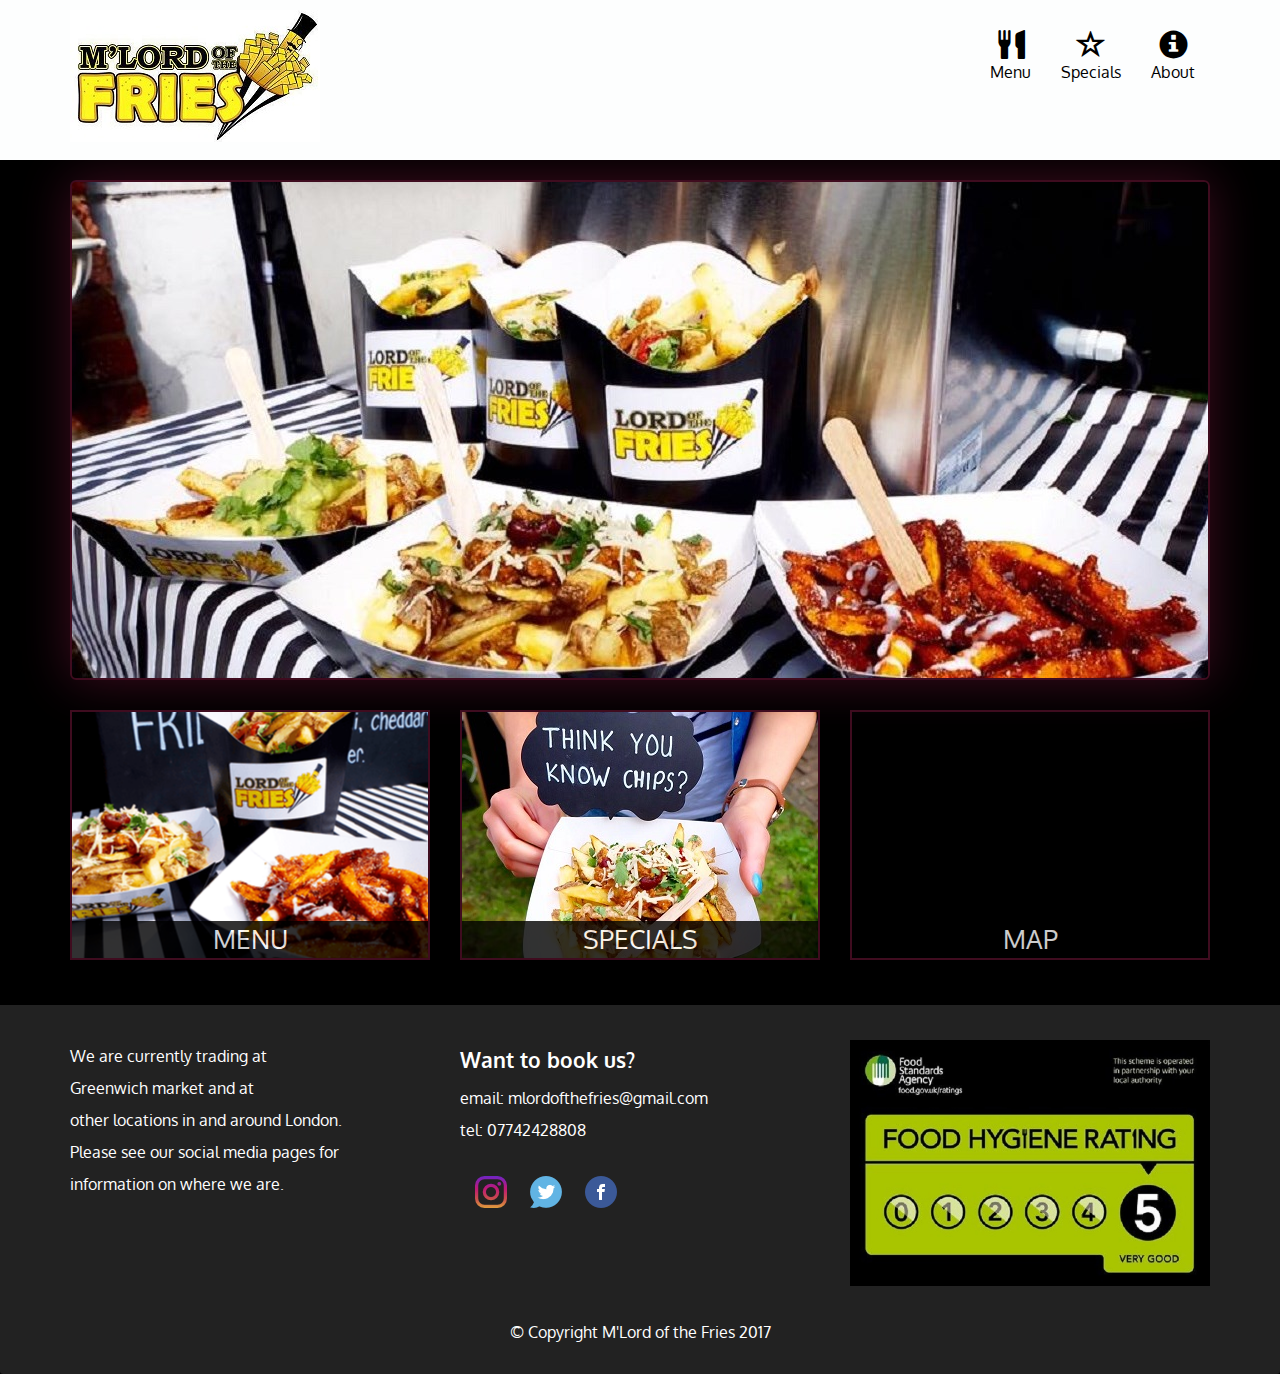
<file: index.html>
<!DOCTYPE html>
<html lang="en">
   <head>
      <meta charset="utf-8">  
      <meta http-equiv="X-UA-Compatible" content="IE=edge">
      <meta name="viewport" content="width=device-width, initial-scale=1">
      <title>M'Lord of the Fries</title>
      <link rel="stylesheet" href="css/bootstrap.min.css">
      <link rel="stylesheet" href="css/style.css">
      <link href='https://fonts.googleapis.com/css?family=Oxygen:400,300,700' rel='stylesheet' type='text/css'>
</head>
<body>

<header>
    <nav id="header-nav" class="navbar navbar-default">
      <div class="container">
        <div class="navbar-header">
          <a href="index.html" class="pull-left visible-md visible-lg visible-sm visible-xs">
            <div id="logo-img" alt="Logo image"></div>
          </a>

          <button type="button" class="navbar-toggle collapsed" data-toggle="collapse" data-target="#collapsable-nav" aria-expanded="false">
            <span class="sr-only">Toggle navigation</span>
            <span class="icon-bar"></span>
            <span class="icon-bar"></span>
            <span class="icon-bar"></span>
          </button>
         </div>

         <div id="collapsable-nav" class="collapse navbar-collapse">
            <ul id="nav-list" class="nav navbar-nav navbar-right">
             <li class="visible-xs active">
              <a href="index.html">
                <span class="glyphicon glyphicon-home"></span> Home</a>
            </li>
             <li>
               <a href="menu-categories.html">
                 <span class="glyphicon glyphicon-cutlery"></span><br class="hidden-xs"> Menu</a>
             </li>
             <li>
              <a href="specials.html">
                <span class="glyphicon glyphicon-star-empty"></span><br class="hidden-xs"> Specials</a>
            </li>
            <li>
              <a href="about.html">
                <span class="glyphicon glyphicon-info-sign"></span><br class="hidden-xs"> About</a>
            </li>
          
          </ul><!-- #nav-list -->
      </div><!-- .collapse .navbar-collapse -->
      </div><!-- .container -->
    </nav><!-- #header-nav -->
  </header>

  <div class="visible-xs">
     <span><a class="facebook-xs" href="https://www.facebook.com/MLordoftheFries" target="_blank"></a></span>
     <span><a class="twitter-xs" href="https://twitter.com/Lordofthefries2" target="_blank"></a></span>
     <span><a class="instagram-xs" href="https://www.instagram.com/mlordofthefries" target="_blank"></a></span>
     <br>
     <span class="text-left visible-xs">FOLLOW US</span> 
  </div>


  <div id="main-content" class="container">
    <div class="jumbotron">
      <img src="images/jumbotron_768.jpg" alt="Picture of restaurant" class="img-responsive visible-xs">
    </div>

  <div id="home-tiles" class="row">
    <div class="col-md-4 col-sm-6 col-xs-12">
       <a href="menu-categories.html"><div id="menu-tile"><span>menu</span></div></a>
     </div>
     <div class="col-md-4 col-sm-6 col-xs-12">
        <a href="specials.html"><div id="specials-tile"><span>specials</span></div></a>
     </div>
     <div class="col-md-4 col-sm-12 col-xs-12">
        <a href="https://www.google.co.uk/maps/place/Greenwich+Market/@51.4815711,-0.0112951,17z/data=!4m6!1m3!3m2!1s0x487602851d6fe651:0x507564deb46a447a!2sGreenwich+Market!3m1!1s0x487602851d6fe651:0x507564deb46a447a" target="_blank">
          <div id="map-tile">
            <iframe src="https://www.google.com/maps/embed?pb=!1m18!1m12!1m3!1d2484.724497332328!2d-0.011295149185525814!3d51.48157112031319!2m3!1f0!2f0!3f0!3m2!1i1024!2i768!4f13.1!3m3!1m2!1s0x487602851d6fe651%3A0x507564deb46a447a!2sGreenwich+Market!5e0!3m2!1sen!2suk!4v1460800045401" width="100%" height="250" frameborder="0" style="border:0" allowfullscreen></iframe>
            <span>map</span>
          </div>

        </a>
    </div>
  </div><!-- End of #home-tiles -->
</div><!-- End of #main-content -->
   
<footer class="panel-footer">
    <div class="container">
      <div class="row">
        <section id="hours" class="col-sm-4">
          We are currently trading at<br>
          Greenwich market and at<br>
          other locations in and around London.<br>
          Please see our social media pages for<br>
          information on where we are.
          <hr class="visible-xs">
        </section>
        <section id="address" class="col-sm-4">
          <span><strong>Want to book us?</strong></span><br>
          email: mlordofthefries@gmail.com<br>
          tel: 07742428808<br>
          
          <div class="navbar-brand">
            <p>
              <span class="hidden-xs pull-right"><a class="facebook" href="https://www.facebook.com/MLordoftheFries" target="_blank"></a></span>
              <span class="hidden-xs pull-right"><a class="twitter" href="https://twitter.com/Lordofthefries2" target="_blank"></a></span>
              <span class="hidden-xs pull-right"><a class="instagram" href="https://www.instagram.com/mlordofthefries" target="_blank"></a></span>
            </p>
          </div>
          <hr class="visible-xs">
        </section>
        <section id="testimonials" class="col-sm-4">
          <p class=" visible-xs">"The best fries I've had! And that's saying a lot, since I've been to many chip shops!"</p>
          <p class=" visible-xs">"Amazing food! Great service! Couldn't ask for more! I'll be back again and again!"</p>
          <br class="visible-xs">
          <div><img src="images/foodh.jpg" alt="Picture of food hygiene rating" class="img-responsive"> </div>
        </section>
      </div>
      <div class="text-center">&copy; Copyright M'Lord of the Fries 2017</div>
    </div>
  </footer>

  <!-- jQuery (Bootstrap JS plugins depend on it) -->
  <script src="js/jquery-2.1.4.min.js"></script>
  <script src="js/bootstrap.min.js"></script>
  <script src="js/script.js"></script>

</body>

</html>
</file>
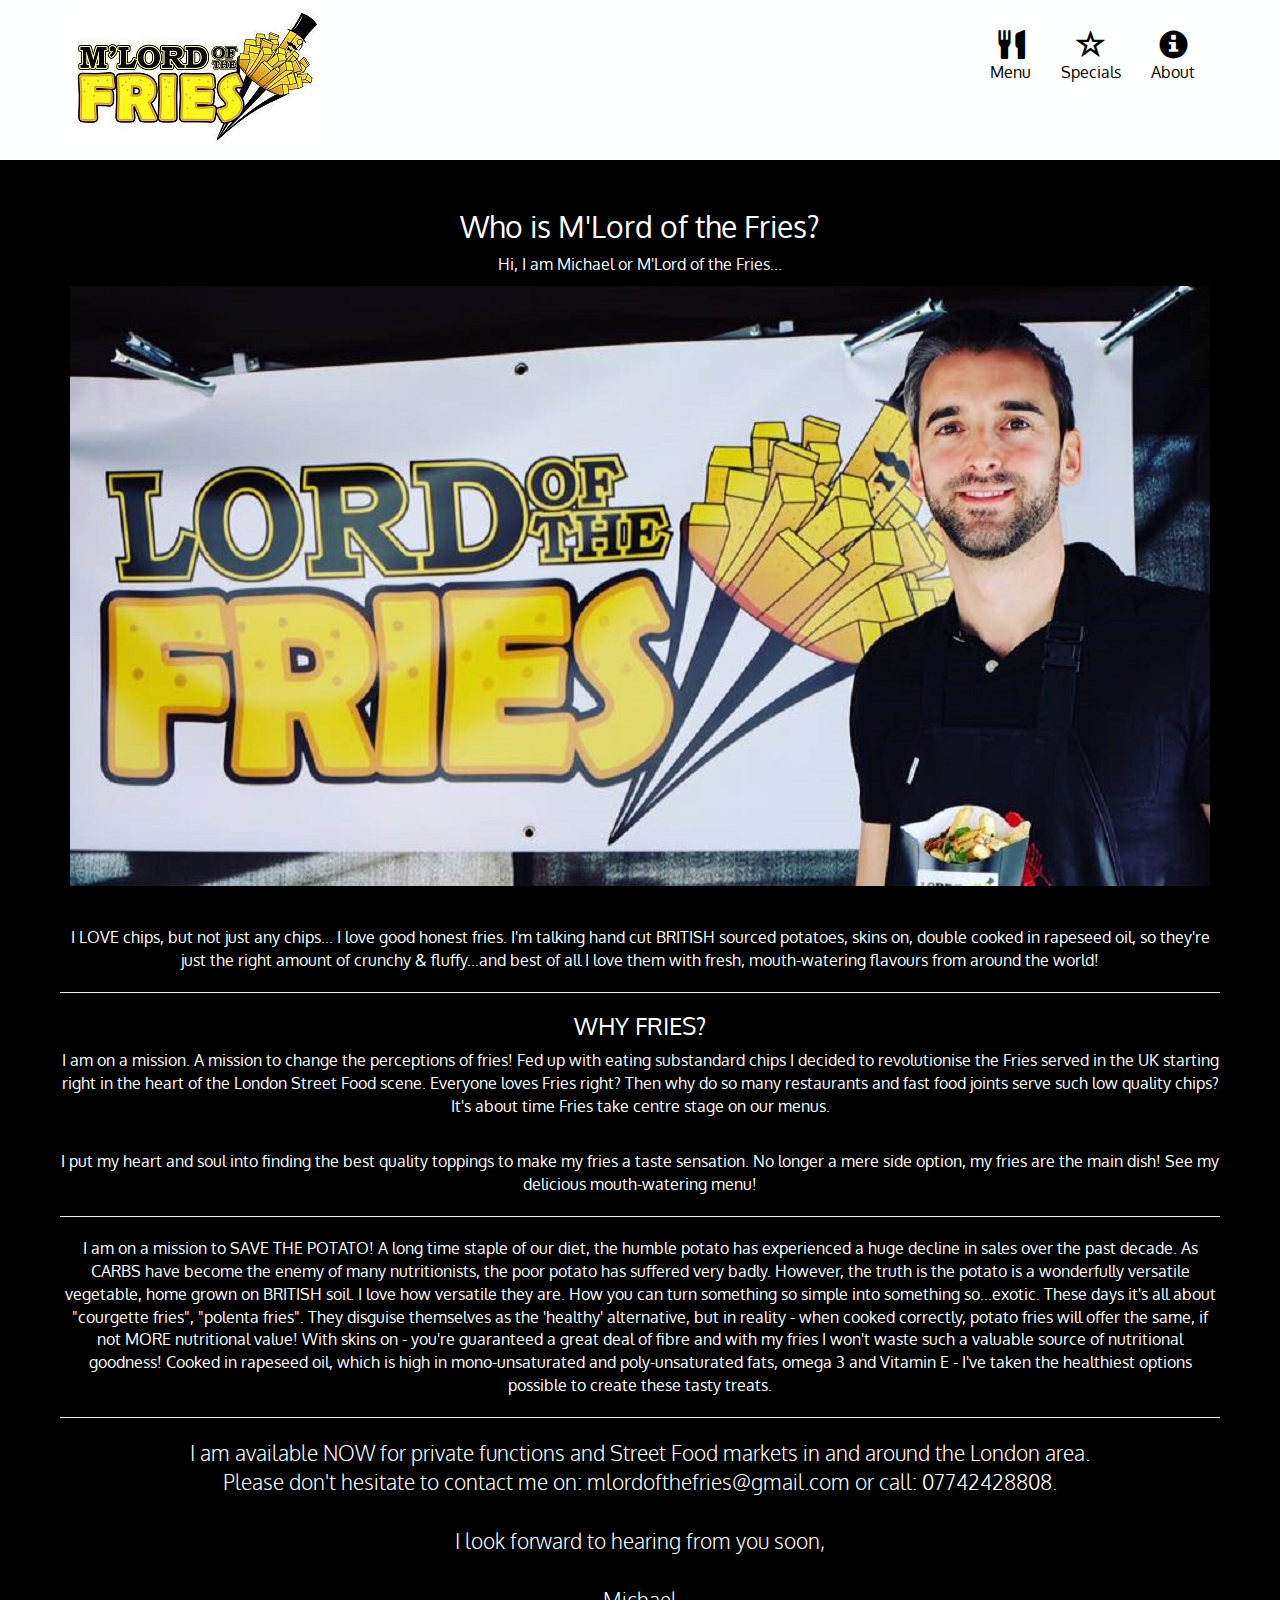
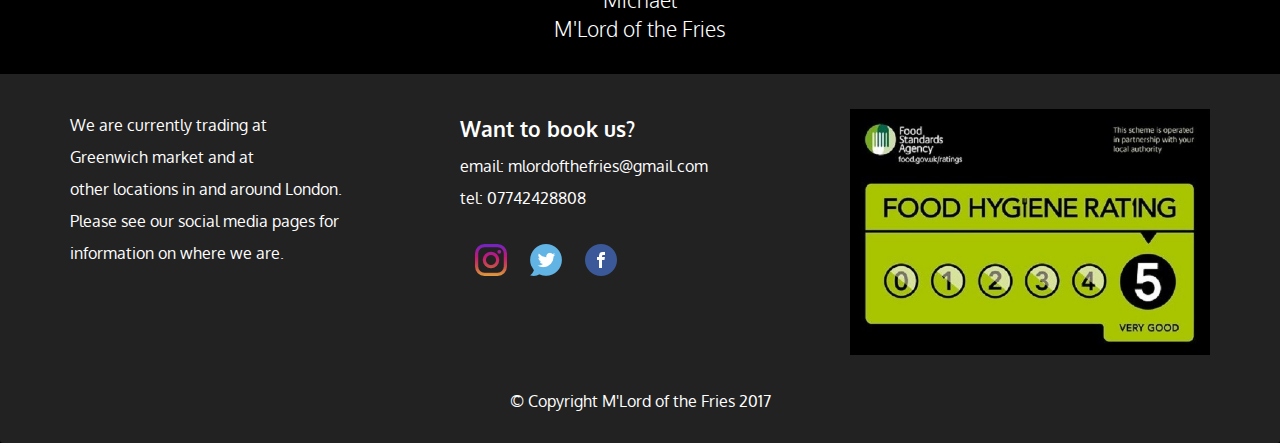
<file: about.html>
<!DOCTYPE html>
<html lang="en">
   <head>
      <meta charset="utf-8">	
      <meta http-equiv="X-UA-Compatible" content="IE=edge">
      <meta name="viewport" content="width=device-width, initial-scale=1">
      <title>About</title>
      <link rel="stylesheet" href="css/bootstrap.min.css">
      <link rel="stylesheet" href="css/style.css">
      <link href='https://fonts.googleapis.com/css?family=Oxygen:400,300,700' rel='stylesheet' type='text/css'>
</head>
<body>
<!-- header -->
<header>
    <nav id="header-nav" class="navbar navbar-default">
      <div class="container">
        <div class="navbar-header">
          <a href="index.html" class="pull-left visible-md visible-lg visible-sm visible-xs">
            <div id="logo-img" alt="Logo image"></div>
          </a>

          <button type="button" class="navbar-toggle collapsed" data-toggle="collapse" data-target="#collapsable-nav" aria-expanded="false">
            <span class="sr-only">Toggle navigation</span>
            <span class="icon-bar"></span>
            <span class="icon-bar"></span>
            <span class="icon-bar"></span>
          </button>
         </div>


         <div id="collapsable-nav" class="collapse navbar-collapse">
            <ul id="nav-list" class="nav navbar-nav navbar-right">
             <li class="visible-xs active">
              <a href="index.html">
                <span class="glyphicon glyphicon-home"></span> Home</a>
            </li>
             <li>
               <a href="menu-categories.html">
                 <span class="glyphicon glyphicon-cutlery"></span><br class="hidden-xs"> Menu</a>
             </li>
             <li>
              <a href="specials.html">
                <span class="glyphicon glyphicon-star-empty"></span><br class="hidden-xs"> Specials</a>
            </li>
            <li>
              <a href="about.html">
                <span class="glyphicon glyphicon-info-sign"></span><br class="hidden-xs"> About</a>
            </li>
          
          </ul><!-- #nav-list -->
     	</div><!-- .collapse .navbar-collapse -->
      </div><!-- .container -->
    </nav><!-- #header-nav -->
  </header>

<!-- end of header -->

<!-- main content -->

  <div class="visible-xs">
     <span><a class="facebook-xs" href="https://www.facebook.com/MLordoftheFries" target="_blank"></a></span>
     <span><a class="twitter-xs" href="https://twitter.com/Lordofthefries2" target="_blank"></a></span>
     <span><a class="instagram-xs" href="https://www.instagram.com/mlordofthefries" target="_blank"></a></span>
     <br>
     <span class="text-left visible-xs">FOLLOW US</span> 
  </div>
  <!-- <div id="xs-deliver" class="text-center visible-xs">Follow us</div>
 -->

<h2 class="menu-h2">Who is M'Lord of the Fries?</h2>
<p class="about">Hi, I am Michael or  M'Lord of the Fries...</p>
<div id="main-content" class="container">
    <div class="jumboabout">
      <img src="images/about_768.jpg" alt="Picture of restaurant" class="img-responsive visible-xs">
    </div>
</div>
<div id="about-description">
         <p>I LOVE chips, but not just any chips... I love good honest fries. I'm talking hand cut BRITISH sourced potatoes, skins on, double cooked in rapeseed oil, so they're just the right amount of crunchy & fluffy...and best of all I love them with fresh, mouth-watering flavours from around the world!</p>
         <hr>   
         <h3>WHY FRIES?</h3>
         <p>I am on a mission. A mission to change the perceptions of fries! Fed up with eating substandard chips I decided to revolutionise the Fries served in the UK starting right in the heart of the London Street Food scene. Everyone loves Fries right? Then why do so many restaurants and fast food joints serve such low quality chips? It's about time Fries take centre stage on our menus.</p>
         <br> 
         <p>I put my heart and soul into finding the best quality toppings to make my fries a taste sensation. No longer a mere side option, my fries are the main dish! See my delicious mouth-watering menu!</p>
         <hr>
         <p>I am on a mission to SAVE THE POTATO!
          A long time staple of our diet, the humble potato has experienced a huge decline in sales over the past decade. As CARBS have become the enemy of many nutritionists, the poor potato has suffered very badly. However, the truth is the potato is a wonderfully versatile vegetable, home grown on BRITISH soil. I love how versatile they are. How you can turn something so simple into something so...exotic.
          These days it's all about "courgette fries", "polenta fries". They disguise themselves as the 'healthy' alternative, but in reality - when cooked correctly, potato fries will offer the same, if not MORE nutritional value! With skins on - you're guaranteed a great deal of fibre and with my fries I won't waste such a valuable source of nutritional goodness! 
          Cooked in rapeseed oil, which is high in mono-unsaturated and poly-unsaturated fats, omega 3 and Vitamin E - I've taken the healthiest options possible to create these tasty treats.
         </p>
         <hr>
         <p class="lead">I am available NOW for private functions and Street Food markets in and around the London area.<br> Please don't hesitate to contact me on: mlordofthefries@gmail.com or call: 07742428808.
         <br><br>
        I look forward to hearing from you soon,
        <br><br>
        Michael
        <br>
        M'Lord of the Fries
         </p>

</div>
  <!-- footer -->

<footer class="panel-footer">
    <div class="container">
      <div class="row">
        <section id="hours" class="col-sm-4">
          We are currently trading at<br>
          Greenwich market and at<br>
          other locations in and around London.<br>
          Please see our social media pages for<br>
          information on where we are.
          <hr class="visible-xs">
        </section>
        <section id="address" class="col-sm-4">
          <span><strong>Want to book us?</strong></span><br>
          email: mlordofthefries@gmail.com<br>
          tel: 07742428808<br>
          
          <div class="navbar-brand">
            <p>
              <span class="hidden-xs pull-right"><a class="facebook" href="https://www.facebook.com/MLordoftheFries" target="_blank"></a></span>
              <span class="hidden-xs pull-right"><a class="twitter" href="https://twitter.com/Lordofthefries2" target="_blank"></a></span>
              <span class="hidden-xs pull-right"><a class="instagram" href="https://www.instagram.com/mlordofthefries" target="_blank"></a></span>
            </p>
          </div>
          <hr class="visible-xs">
        </section>
        <section id="testimonials" class="col-sm-4">
          <p class=" visible-xs">"The best fries I've had! And that's saying a lot, since I've been to many chip shops!"</p>
          <p class=" visible-xs">"Amazing food! Great service! Couldn't ask for more! I'll be back again and again!"</p>
          <br class="visible-xs">
          <div><img src="images/foodh.jpg" alt="Picture of food hygiene rating" class="img-responsive"> </div>
        </section>
      </div>
      <div class="text-center">&copy; Copyright M'Lord of the Fries 2017</div>
    </div>
  </footer>

  <!-- end of footer -->

  <!-- jQuery (Bootstrap JS plugins depend on it) -->
  <script src="js/jquery-2.1.4.min.js"></script>
  <script src="js/bootstrap.min.js"></script>
  <script src="js/script.js"></script>

</body>

</html>
</file>
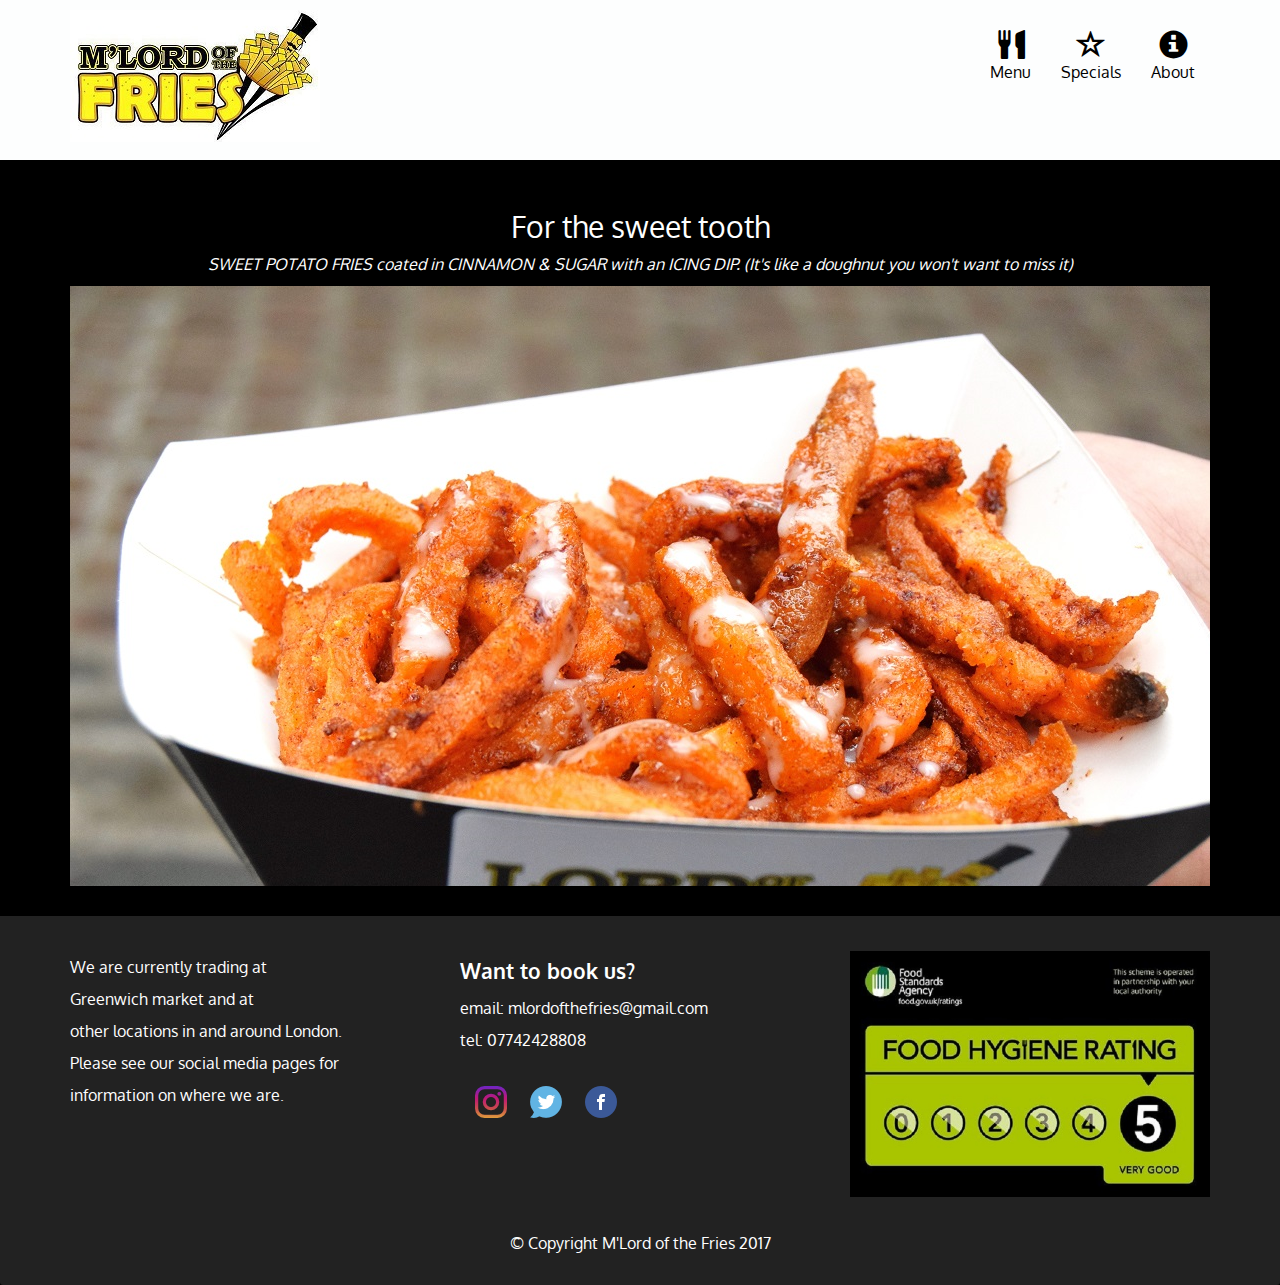
<file: for-the-sweet-tooth.html>
<!DOCTYPE html>
<html lang="en">
   <head>
      <meta charset="utf-8">	
      <meta http-equiv="X-UA-Compatible" content="IE=edge">
      <meta name="viewport" content="width=device-width, initial-scale=1">
      <title>For the Sweet Tooth</title>
      <link rel="stylesheet" href="css/bootstrap.min.css">
      <link rel="stylesheet" href="css/style.css">
      <link href='https://fonts.googleapis.com/css?family=Oxygen:400,300,700' rel='stylesheet' type='text/css'>
</head>
<body>
<!-- header -->
<header>
    <nav id="header-nav" class="navbar navbar-default">
      <div class="container">
        <div class="navbar-header">
          <a href="index.html" class="pull-left visible-md visible-lg visible-sm visible-xs">
            <div id="logo-img" alt="Logo image"></div>
          </a>

          <button type="button" class="navbar-toggle collapsed" data-toggle="collapse" data-target="#collapsable-nav" aria-expanded="false">
            <span class="sr-only">Toggle navigation</span>
            <span class="icon-bar"></span>
            <span class="icon-bar"></span>
            <span class="icon-bar"></span>
          </button>
         </div>


         <div id="collapsable-nav" class="collapse navbar-collapse">
            <ul id="nav-list" class="nav navbar-nav navbar-right">
             <li class="visible-xs active">
              <a href="index.html">
                <span class="glyphicon glyphicon-home"></span> Home</a>
            </li>
             <li>
               <a href="menu-categories.html">
                 <span class="glyphicon glyphicon-cutlery"></span><br class="hidden-xs"> Menu</a>
             </li>
             <li>
              <a href="specials.html">
                <span class="glyphicon glyphicon-star-empty"></span><br class="hidden-xs"> Specials</a>
            </li>
            <li>
              <a href="about.html">
                <span class="glyphicon glyphicon-info-sign"></span><br class="hidden-xs"> About</a>
            </li>
          
          </ul><!-- #nav-list -->
     	</div><!-- .collapse .navbar-collapse -->
      </div><!-- .container -->
    </nav><!-- #header-nav -->
  </header>

<!-- end of header -->

<!-- main content -->

  <div class="visible-xs">
     <span><a class="facebook-xs" href="https://www.facebook.com/MLordoftheFries" target="_blank"></a></span>
     <span><a class="twitter-xs" href="https://twitter.com/Lordofthefries2" target="_blank"></a></span>
     <span><a class="instagram-xs" href="https://www.instagram.com/mlordofthefries" target="_blank"></a></span>
     <br>
     <span class="text-left visible-xs">FOLLOW US</span> 
  </div>
  <!-- <div id="xs-deliver" class="text-center visible-xs">Follow us</div>
 -->

<h2 class="menu-h2 align="center" ">For the sweet tooth</h2>
<p class="menu-item align="center" ">SWEET POTATO FRIES coated in CINNAMON & SUGAR with an ICING DIP.
(It's like a doughnut you won't want to miss it)</p>
<div id="main-content" class="container">
    <div class="sweettron">
      <img src="images/sweet_768.png" alt="Picture of sweet fries" class="img-responsive visible-xs">
    </div>
</div>
            

  <!-- footer -->

 <footer class="panel-footer">
    <div class="container">
      <div class="row">
        <section id="hours" class="col-sm-4">
          We are currently trading at<br>
          Greenwich market and at<br>
          other locations in and around London.<br>
          Please see our social media pages for<br>
          information on where we are.
          <hr class="visible-xs">
        </section>
        <section id="address" class="col-sm-4">
          <span><strong>Want to book us?</strong></span><br>
          email: mlordofthefries@gmail.com<br>
          tel: 07742428808<br>
          
          <div class="navbar-brand">
            <p>
              <span class="hidden-xs pull-right"><a class="facebook" href="https://www.facebook.com/MLordoftheFries" target="_blank"></a></span>
              <span class="hidden-xs pull-right"><a class="twitter" href="https://twitter.com/Lordofthefries2" target="_blank"></a></span>
              <span class="hidden-xs pull-right"><a class="instagram" href="https://www.instagram.com/mlordofthefries" target="_blank"></a></span>
            </p>
          </div>
          <hr class="visible-xs">
        </section>
        <section id="testimonials" class="col-sm-4">
          <p class=" visible-xs">"The best fries I've had! And that's saying a lot, since I've been to many chip shops!"</p>
          <p class=" visible-xs">"Amazing food! Great service! Couldn't ask for more! I'll be back again and again!"</p>
          <br class="visible-xs">
          <div><img src="images/foodh.jpg" alt="Picture of food hygiene rating" class="img-responsive"> </div>
        </section>
      </div>
      <div class="text-center">&copy; Copyright M'Lord of the Fries 2017</div>
    </div>
  </footer>

  <!-- end of footer -->

  <!-- jQuery (Bootstrap JS plugins depend on it) -->
  <script src="js/jquery-2.1.4.min.js"></script>
  <script src="js/bootstrap.min.js"></script>
  <script src="js/script.js"></script>

</body>

</html>
</file>
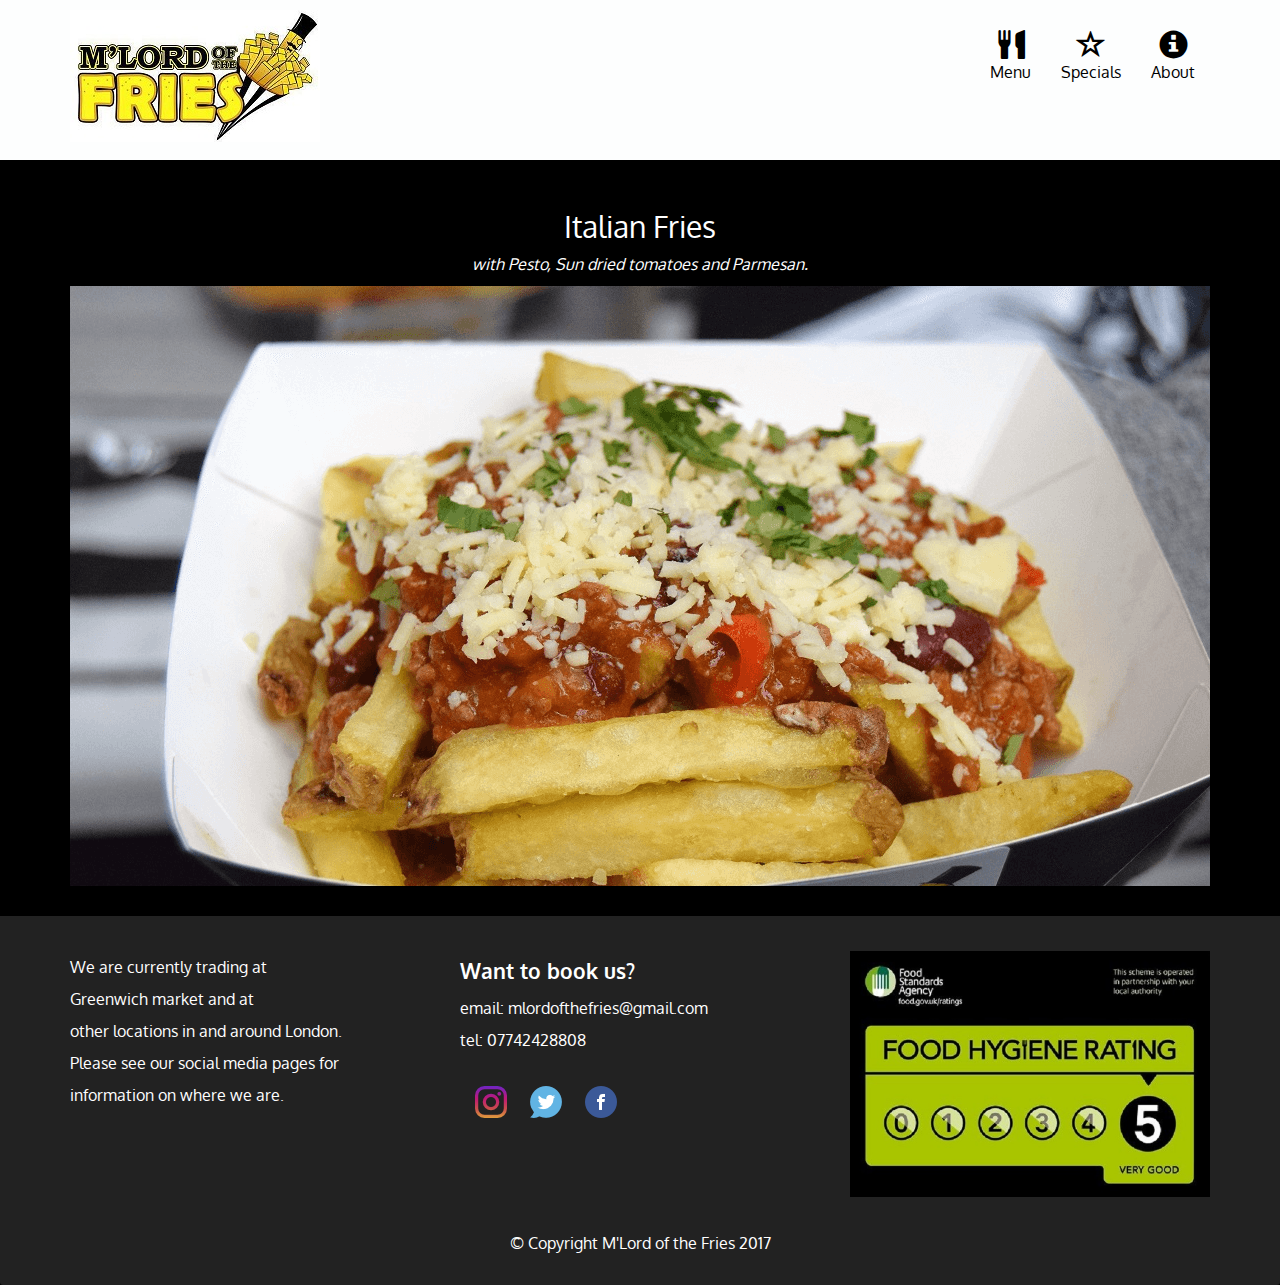
<file: italian.html>
<!DOCTYPE html>
<html lang="en">
   <head>
      <meta charset="utf-8">	
      <meta http-equiv="X-UA-Compatible" content="IE=edge">
      <meta name="viewport" content="width=device-width, initial-scale=1">
      <title>Italian</title>
      <link rel="stylesheet" href="css/bootstrap.min.css">
      <link rel="stylesheet" href="css/style.css">
      <link href='https://fonts.googleapis.com/css?family=Oxygen:400,300,700' rel='stylesheet' type='text/css'>
</head>
<body>
<!-- header -->
<header>
    <nav id="header-nav" class="navbar navbar-default">
      <div class="container">
        <div class="navbar-header">
          <a href="index.html" class="pull-left visible-md visible-lg visible-sm visible-xs">
            <div id="logo-img" alt="Logo image"></div>
          </a>

          <button type="button" class="navbar-toggle collapsed" data-toggle="collapse" data-target="#collapsable-nav" aria-expanded="false">
            <span class="sr-only">Toggle navigation</span>
            <span class="icon-bar"></span>
            <span class="icon-bar"></span>
            <span class="icon-bar"></span>
          </button>
         </div>


         <div id="collapsable-nav" class="collapse navbar-collapse">
            <ul id="nav-list" class="nav navbar-nav navbar-right">
             <li class="visible-xs active">
              <a href="index.html">
                <span class="glyphicon glyphicon-home"></span> Home</a>
            </li>
             <li>
               <a href="menu-categories.html">
                 <span class="glyphicon glyphicon-cutlery"></span><br class="hidden-xs"> Menu</a>
             </li>
             <li>
              <a href="specials.html">
                <span class="glyphicon glyphicon-star-empty"></span><br class="hidden-xs"> Specials</a>
            </li>
            <li>
              <a href="about.html">
                <span class="glyphicon glyphicon-info-sign"></span><br class="hidden-xs"> About</a>
            </li>
          
          </ul><!-- #nav-list -->
     	</div><!-- .collapse .navbar-collapse -->
      </div><!-- .container -->
    </nav><!-- #header-nav -->
  </header>

<!-- end of header -->

<!-- main content -->

  <div class="visible-xs">
     <span><a class="facebook-xs" href="https://www.facebook.com/MLordoftheFries" target="_blank"></a></span>
     <span><a class="twitter-xs" href="https://twitter.com/Lordofthefries2" target="_blank"></a></span>
     <span><a class="instagram-xs" href="https://www.instagram.com/mlordofthefries" target="_blank"></a></span>
     <br>
     <span class="text-left visible-xs">FOLLOW US</span> 
  </div>
  <!-- <div id="xs-deliver" class="text-center visible-xs">Follow us</div>
 -->

<h2 class="menu-h2 align="center" ">Italian Fries</h2>
<p class="menu-item align="center" ">with Pesto, Sun dried tomatoes and Parmesan.</p>
<div id="main-content" class="container">
    <div class="italiantron">
      <img src="images/italian_768.png" alt="Picture of tenneessee fries" class="img-responsive visible-xs">
    </div>
</div>
            

  <!-- footer -->

<footer class="panel-footer">
    <div class="container">
      <div class="row">
        <section id="hours" class="col-sm-4">
          We are currently trading at<br>
          Greenwich market and at<br>
          other locations in and around London.<br>
          Please see our social media pages for<br>
          information on where we are.
          <hr class="visible-xs">
        </section>
        <section id="address" class="col-sm-4">
          <span><strong>Want to book us?</strong></span><br>
          email: mlordofthefries@gmail.com<br>
          tel: 07742428808<br>
          
          <div class="navbar-brand">
            <p>
              <span class="hidden-xs pull-right"><a class="facebook" href="https://www.facebook.com/MLordoftheFries" target="_blank"></a></span>
              <span class="hidden-xs pull-right"><a class="twitter" href="https://twitter.com/Lordofthefries2" target="_blank"></a></span>
              <span class="hidden-xs pull-right"><a class="instagram" href="https://www.instagram.com/mlordofthefries" target="_blank"></a></span>
            </p>
          </div>
          <hr class="visible-xs">
        </section>
        <section id="testimonials" class="col-sm-4">
          <p class=" visible-xs">"The best fries I've had! And that's saying a lot, since I've been to many chip shops!"</p>
          <p class=" visible-xs">"Amazing food! Great service! Couldn't ask for more! I'll be back again and again!"</p>
          <br class="visible-xs">
          <div><img src="images/foodh.jpg" alt="Picture of food hygiene rating" class="img-responsive"> </div>
        </section>
      </div>
      <div class="text-center">&copy; Copyright M'Lord of the Fries 2017</div>
    </div>
  </footer>

  <!-- end of footer -->

  <!-- jQuery (Bootstrap JS plugins depend on it) -->
  <script src="js/jquery-2.1.4.min.js"></script>
  <script src="js/bootstrap.min.js"></script>
  <script src="js/script.js"></script>

</body>

</html>
</file>
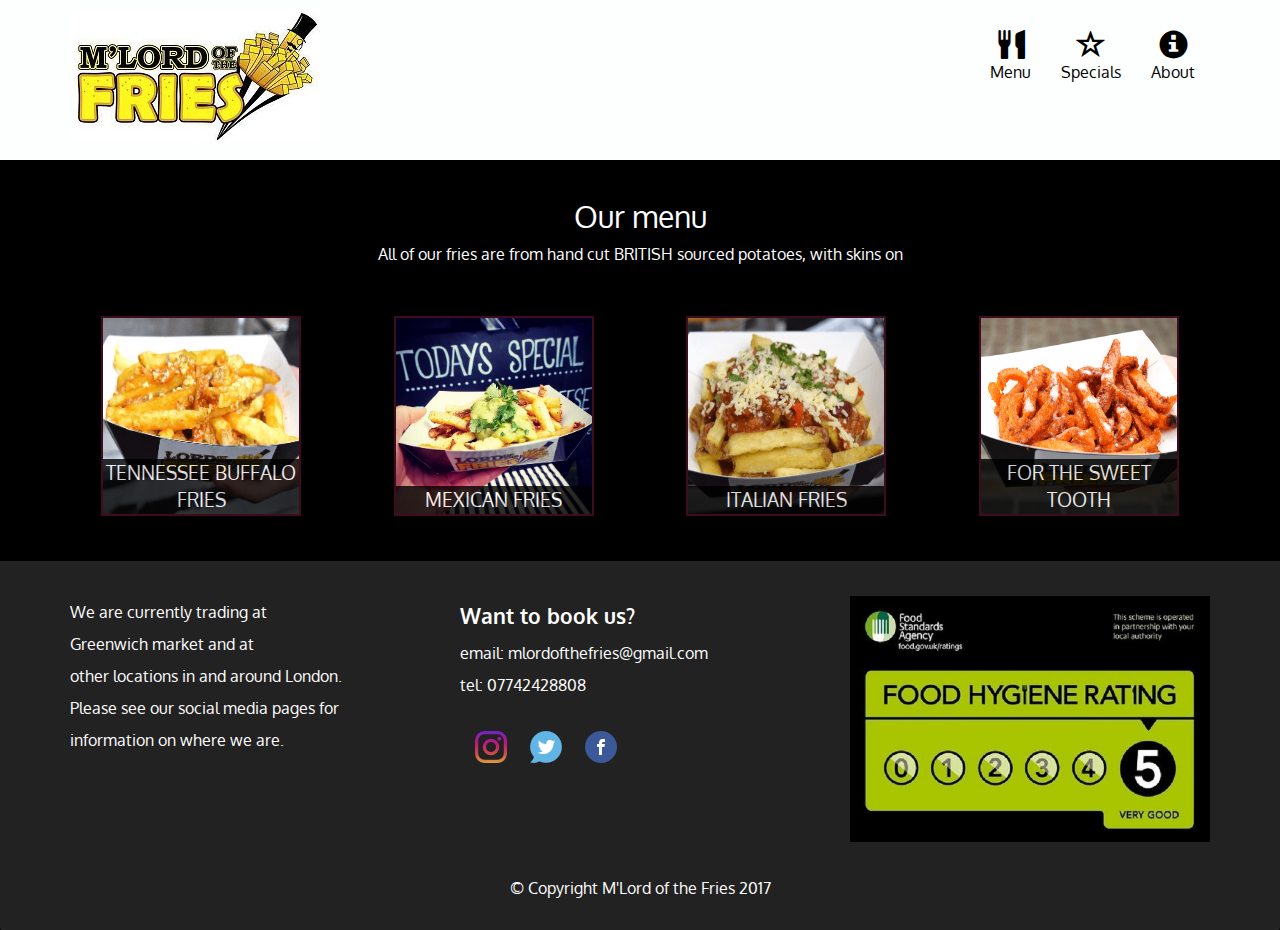
<file: menu-categories.html>
<!DOCTYPE html>
<html lang="en">
   <head>
      <meta charset="utf-8">	
      <meta http-equiv="X-UA-Compatible" content="IE=edge">
      <meta name="viewport" content="width=device-width, initial-scale=1">
      <title>Menu Categories</title>
      <link rel="stylesheet" href="css/bootstrap.min.css">
      <link rel="stylesheet" href="css/style.css">
      <link href='https://fonts.googleapis.com/css?family=Oxygen:400,300,700' rel='stylesheet' type='text/css'>
</head>
<body>

<header>
    <nav id="header-nav" class="navbar navbar-default">
      <div class="container">
        <div class="navbar-header">
          <a href="index.html" class="pull-left visible-md visible-lg visible-sm visible-xs">
            <div id="logo-img" alt="Logo image"></div>
          </a>

          <button type="button" class="navbar-toggle collapsed" data-toggle="collapse" data-target="#collapsable-nav" aria-expanded="false">
            <span class="sr-only">Toggle navigation</span>
            <span class="icon-bar"></span>
            <span class="icon-bar"></span>
            <span class="icon-bar"></span>
          </button>
         </div>

         <div id="collapsable-nav" class="collapse navbar-collapse">
            <ul id="nav-list" class="nav navbar-nav navbar-right">
             <li class="visible-xs active">
              <a href="index.html">
                <span class="glyphicon glyphicon-home"></span> Home</a>
            </li>
             <li>
               <a href="menu-categories.html">
                 <span class="glyphicon glyphicon-cutlery"></span><br class="hidden-xs"> Menu</a>
             </li>
             <li>
              <a href="specials.html">
                <span class="glyphicon glyphicon-star-empty"></span><br class="hidden-xs"> Specials</a>
            </li>
            <li>
              <a href="about.html">
                <span class="glyphicon glyphicon-info-sign"></span><br class="hidden-xs"> About</a>
            </li>
          
          </ul><!-- #nav-list -->
     	</div><!-- .collapse .navbar-collapse -->
      </div><!-- .container -->
    </nav><!-- #header-nav -->
  </header>

  <div class="visible-xs">
     <span><a class="facebook-xs" href="https://www.facebook.com/MLordoftheFries" target="_blank"></a></span>
     <span><a class="twitter-xs" href="https://twitter.com/Lordofthefries2" target="_blank"></a></span>
     <span><a class="instagram-xs" href="https://www.instagram.com/mlordofthefries" target="_blank"></a></span>
     <br>
     <span class="text-left visible-xs">FOLLOW US</span> 
  </div>
  <!-- End of navbar -->

<!-- Main content -->
  <div id="main-content" class="container">
    <h2 id="menu-categories-title" class="text-center">Our menu</h2>
    <div class="text-center">
     All of our fries are from hand cut BRITISH sourced potatoes, with skins on
    </div>

    <section class="row">
      <div class="col-md-3 col-sm-4 col-xs-6 col-xxs-12">
        <a href="tennessee-buffalo.html">
          <div class="category-tile">
            <img width="200" height="200" src="images/menu/A/A.png" alt="Tenneessee">
            <span>TENNESSEE BUFFALO FRIES</span>
          </div>
        </a>
      </div>
      <div class="col-md-3 col-sm-4 col-xs-6 col-xxs-12">
        <a href="mexican.html">
          <div class="category-tile">
            <img width="200" height="200" src="images/menu/B/BB.jpg" alt="Mexican">
            <span>MEXICAN FRIES</span>
          </div>
        </a>
      </div>
      <div class="col-md-3 col-sm-4 col-xs-6 col-xxs-12">
        <a href="italian.html">
          <div class="category-tile">
            <img width="200" height="200" src="images/menu/D/D.png" alt="Italian">
            <span>ITALIAN FRIES</span>
          </div>
        </a>
      </div>
      <div class="col-md-3 col-sm-4 col-xs-6 col-xxs-12">
        <a href="for-the-sweet-tooth.html">
          <div class="category-tile">
            <img width="200" height="200" src="images/menu/E/E.png" alt="Sweet">
            <span>FOR THE SWEET TOOTH</span>
          </div>
        </a>
      </div>
      
      
    </section>

  </div><!-- End of #main-content -->

  <!-- footer -->
   
<footer class="panel-footer">
    <div class="container">
      <div class="row">
        <section id="hours" class="col-sm-4">
          We are currently trading at<br>
          Greenwich market and at<br>
          other locations in and around London.<br>
          Please see our social media pages for<br>
          information on where we are.
          <hr class="visible-xs">
        </section>
        <section id="address" class="col-sm-4">
          <span><strong>Want to book us?</strong></span><br>
          email: mlordofthefries@gmail.com<br>
          tel: 07742428808<br>
          
          <div class="navbar-brand">
            <p>
              <span class="hidden-xs pull-right"><a class="facebook" href="https://www.facebook.com/MLordoftheFries" target="_blank"></a></span>
              <span class="hidden-xs pull-right"><a class="twitter" href="https://twitter.com/Lordofthefries2" target="_blank"></a></span>
              <span class="hidden-xs pull-right"><a class="instagram" href="https://www.instagram.com/mlordofthefries" target="_blank"></a></span>
            </p>
          </div>
          <hr class="visible-xs">
        </section>
        <section id="testimonials" class="col-sm-4">
          <p class=" visible-xs">"The best fries I've had! And that's saying a lot, since I've been to many chip shops!"</p>
          <p class=" visible-xs">"Amazing food! Great service! Couldn't ask for more! I'll be back again and again!"</p>
          <br class="visible-xs">
          <div><img src="images/foodh.jpg" alt="Picture of food hygiene rating" class="img-responsive"> </div>
        </section>
      </div>
      <div class="text-center">&copy; Copyright M'Lord of the Fries 2017</div>
    </div>
  </footer>

  <!-- jQuery (Bootstrap JS plugins depend on it) -->
  <script src="js/jquery-2.1.4.min.js"></script>
  <script src="js/bootstrap.min.js"></script>
  <script src="js/script.js"></script>

</body>

</html>
</file>
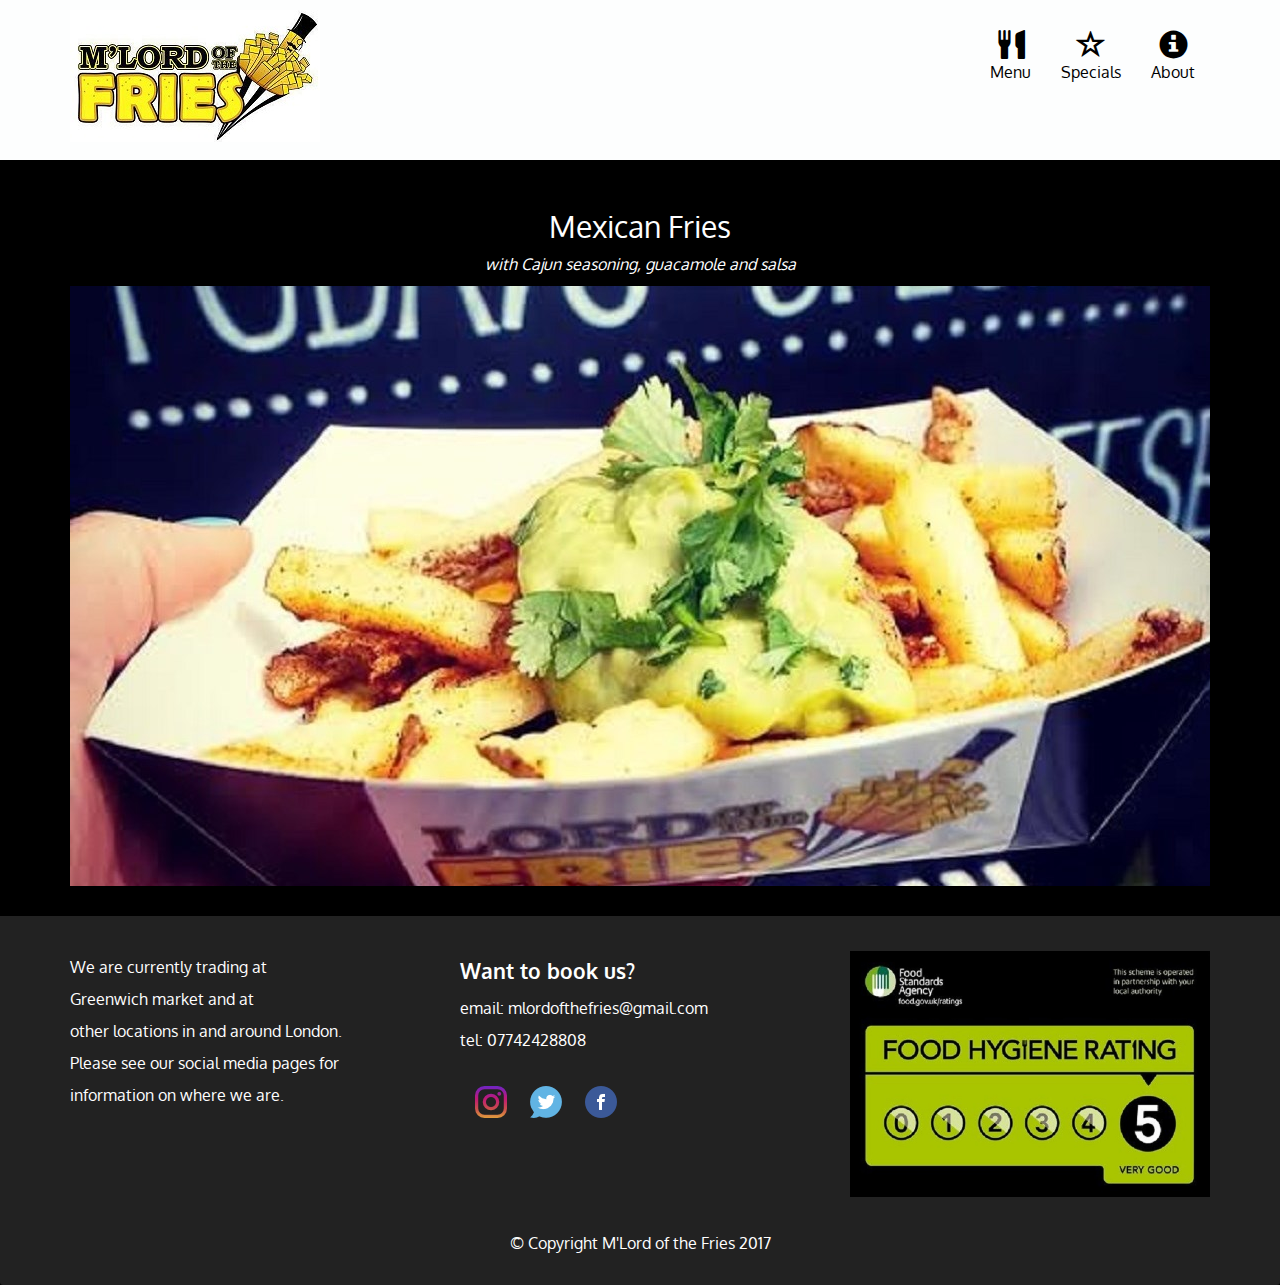
<file: mexican.html>
<!DOCTYPE html>
<html lang="en">
   <head>
      <meta charset="utf-8">	
      <meta http-equiv="X-UA-Compatible" content="IE=edge">
      <meta name="viewport" content="width=device-width, initial-scale=1">
      <title>Mexican</title>
      <link rel="stylesheet" href="css/bootstrap.min.css">
      <link rel="stylesheet" href="css/style.css">
      <link href='https://fonts.googleapis.com/css?family=Oxygen:400,300,700' rel='stylesheet' type='text/css'>
</head>
<body>
<!-- header -->
<header>
    <nav id="header-nav" class="navbar navbar-default">
      <div class="container">
        <div class="navbar-header">
          <a href="index.html" class="pull-left visible-md visible-lg visible-sm visible-xs">
            <div id="logo-img" alt="Logo image"></div>
          </a>

          <button type="button" class="navbar-toggle collapsed" data-toggle="collapse" data-target="#collapsable-nav" aria-expanded="false">
            <span class="sr-only">Toggle navigation</span>
            <span class="icon-bar"></span>
            <span class="icon-bar"></span>
            <span class="icon-bar"></span>
          </button>
         </div>

         <div id="collapsable-nav" class="collapse navbar-collapse">
            <ul id="nav-list" class="nav navbar-nav navbar-right">
             <li class="visible-xs active">
              <a href="index.html">
                <span class="glyphicon glyphicon-home"></span> Home</a>
            </li>
             <li>
               <a href="menu-categories.html">
                 <span class="glyphicon glyphicon-cutlery"></span><br class="hidden-xs"> Menu</a>
             </li>
             <li>
              <a href="specials.html">
                <span class="glyphicon glyphicon-star-empty"></span><br class="hidden-xs"> Specials</a>
            </li>
            <li>
              <a href="about.html">
                <span class="glyphicon glyphicon-info-sign"></span><br class="hidden-xs"> About</a>
            </li>
          
          </ul><!-- #nav-list -->
     	</div><!-- .collapse .navbar-collapse -->
      </div><!-- .container -->
    </nav><!-- #header-nav -->
  </header>

<!-- end of header -->

<!-- main content -->

  <div class="visible-xs">
     <span><a class="facebook-xs" href="https://www.facebook.com/MLordoftheFries" target="_blank"></a></span>
     <span><a class="twitter-xs" href="https://twitter.com/Lordofthefries2" target="_blank"></a></span>
     <span><a class="instagram-xs" href="https://www.instagram.com/mlordofthefries" target="_blank"></a></span>
     <br>
     <span class="text-left visible-xs">FOLLOW US</span> 
  </div>
  <!-- <div id="xs-deliver" class="text-center visible-xs">Follow us</div>
 -->

<h2 class="menu-h2 align="center" ">Mexican Fries</h2>
<p class="menu-item align="center" ">with Cajun seasoning, guacamole and salsa</p>
<div id="main-content" class="container">
    <div class="mexicantron">
      <img src="images/mexican_768.jpg" alt="Picture of Mexican fries" class="img-responsive visible-xs">
    </div>
</div>
            

  <!-- footer -->

<footer class="panel-footer">
    <div class="container">
      <div class="row">
        <section id="hours" class="col-sm-4">
          We are currently trading at<br>
          Greenwich market and at<br>
          other locations in and around London.<br>
          Please see our social media pages for<br>
          information on where we are.
          <hr class="visible-xs">
        </section>
        <section id="address" class="col-sm-4">
          <span><strong>Want to book us?</strong></span><br>
          email: mlordofthefries@gmail.com<br>
          tel: 07742428808<br>
          
          <div class="navbar-brand">
            <p>
              <span class="hidden-xs pull-right"><a class="facebook" href="https://www.facebook.com/MLordoftheFries" target="_blank"></a></span>
              <span class="hidden-xs pull-right"><a class="twitter" href="https://twitter.com/Lordofthefries2" target="_blank"></a></span>
              <span class="hidden-xs pull-right"><a class="instagram" href="https://www.instagram.com/mlordofthefries" target="_blank"></a></span>
            </p>
          </div>
          <hr class="visible-xs">
        </section>
        <section id="testimonials" class="col-sm-4">
         <p class=" visible-xs">"The best fries I've had! And that's saying a lot, since I've been to many chip shops!"</p>
          <p class=" visible-xs">"Amazing food! Great service! Couldn't ask for more! I'll be back again and again!"</p>
          <br class="visible-xs">
          <div><img src="images/foodh.jpg" alt="Picture of food hygiene rating" class="img-responsive"> </div>
        </section>
      </div>
      <div class="text-center">&copy; Copyright M'Lord of the Fries 2017</div>
    </div>
  </footer>

  <!-- end of footer -->

  <!-- jQuery (Bootstrap JS plugins depend on it) -->
  <script src="js/jquery-2.1.4.min.js"></script>
  <script src="js/bootstrap.min.js"></script>
  <script src="js/script.js"></script>

</body>

</html>
</file>
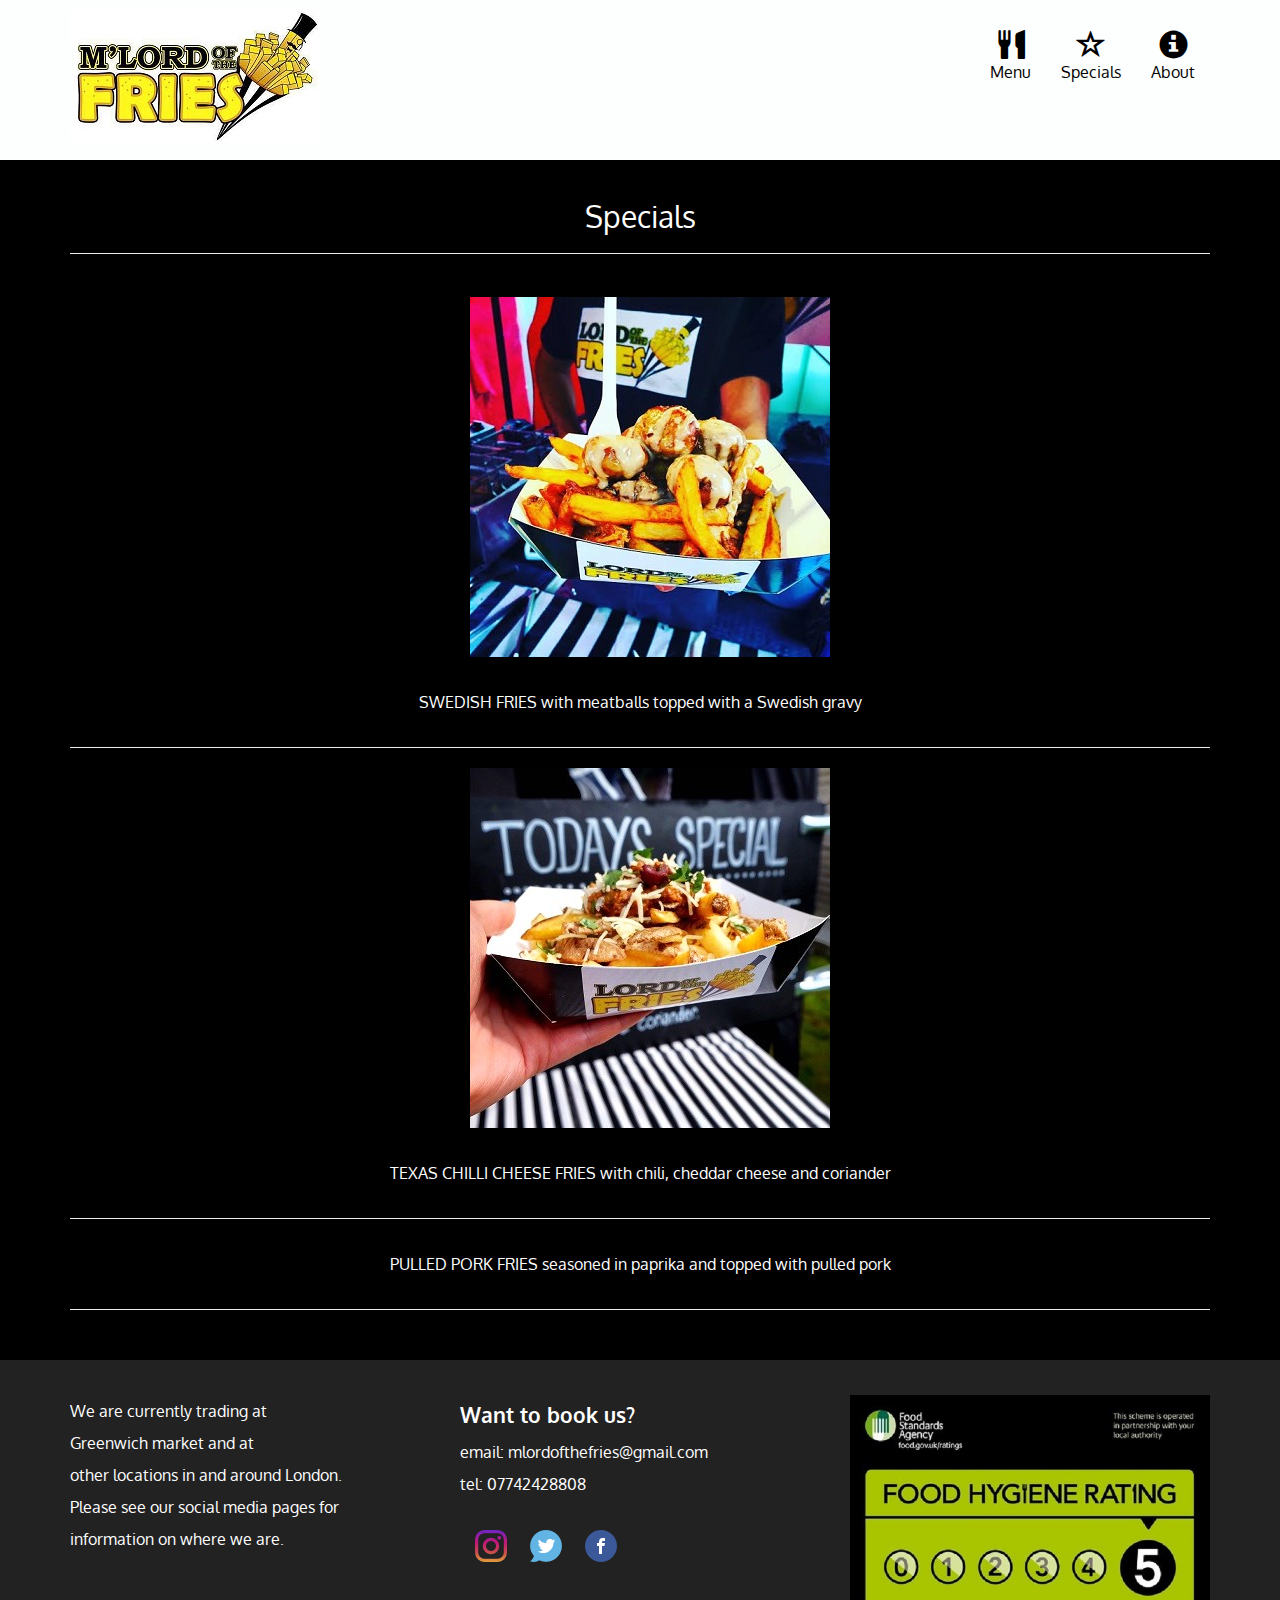
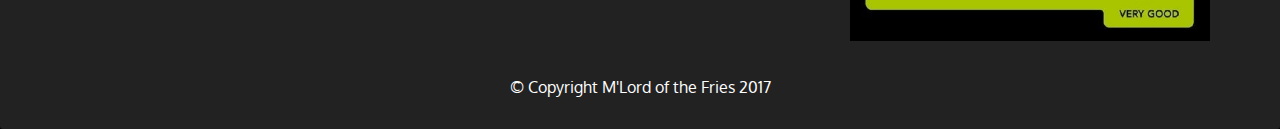
<file: specials.html>
<!DOCTYPE html>
<html lang="en">
   <head>
      <meta charset="utf-8">   
      <meta http-equiv="X-UA-Compatible" content="IE=edge">
      <meta name="viewport" content="width=device-width, initial-scale=1">
      <title>Specials</title>
      <link rel="stylesheet" href="css/bootstrap.min.css">
      <link rel="stylesheet" href="css/style.css">
      <link href='https://fonts.googleapis.com/css?family=Oxygen:400,300,700' rel='stylesheet' type='text/css'>
</head>
<body>

<header>
    <nav id="header-nav" class="navbar navbar-default">
      <div class="container">
        <div class="navbar-header">
          <a href="index.html" class="pull-left visible-md visible-lg visible-sm visible-xs">
            <div id="logo-img" alt="Logo image"></div>
          </a>

          <button type="button" class="navbar-toggle collapsed" data-toggle="collapse" data-target="#collapsable-nav" aria-expanded="false">
            <span class="sr-only">Toggle navigation</span>
            <span class="icon-bar"></span>
            <span class="icon-bar"></span>
            <span class="icon-bar"></span>
          </button>
         </div>

         <div id="collapsable-nav" class="collapse navbar-collapse">
            <ul id="nav-list" class="nav navbar-nav navbar-right">
             <li class="visible-xs active">
              <a href="index.html">
                <span class="glyphicon glyphicon-home"></span> Home</a>
            </li>
             <li>
               <a href="menu-categories.html">
                 <span class="glyphicon glyphicon-cutlery"></span><br class="hidden-xs"> Menu</a>
             </li>
             <li>
              <a href="specials.html">
                <span class="glyphicon glyphicon-star-empty"></span><br class="hidden-xs"> Specials</a>
            </li>
            <li>
              <a href="about.html">
                <span class="glyphicon glyphicon-info-sign"></span><br class="hidden-xs"> About</a>
            </li>
          
          </ul><!-- #nav-list -->
         </div><!-- .collapse .navbar-collapse -->
      </div><!-- .container -->
    </nav><!-- #header-nav -->
  </header>

 
  <div class="visible-xs">
     <span><a class="facebook-xs" href="https://www.facebook.com/MLordoftheFries" target="_blank"></a></span>
     <span><a class="twitter-xs" href="https://twitter.com/Lordofthefries2" target="_blank"></a></span>
     <span><a class="instagram-xs" href="https://www.instagram.com/mlordofthefries" target="_blank"></a></span>
     <br>
     <span class="text-left visible-xs">FOLLOW US</span>
  </div>

  <div class="container">
    <h2 class="text-center">Specials</h2>
    <hr>
    <br>
    <div class="specials-items text-center">
        <div class="specialsmeatballs">
        <img src="images/meatballs-medium.jpg" alt="Picture of meatballs" class="img-responsive visible-xs">
        </div>
      <p>SWEDISH FRIES with meatballs topped with a Swedish gravy</p>
      <hr>
      <div class="specialstexas">
      <img src="images/texas-medium.png" alt="Picture of texas fries" class="img-responsive visible-xs">
      </div>
      <p>TEXAS CHILLI CHEESE FRIES with chili, cheddar cheese and coriander</p>
      <hr>
      <p>PULLED PORK FRIES seasoned in paprika and topped with pulled pork</p>
      <hr>
    </div>
</div><!-- End of #main-content -->
  
<footer class="panel-footer">
    <div class="container">
      <div class="row">
        <section id="hours" class="col-sm-4">
          We are currently trading at<br>
          Greenwich market and at<br>
          other locations in and around London.<br>
          Please see our social media pages for<br>
          information on where we are.
          <hr class="visible-xs">
        </section>
        <section id="address" class="col-sm-4">
          <span><strong>Want to book us?</strong></span><br>
          email: mlordofthefries@gmail.com<br>
          tel: 07742428808<br>
          
          <div class="navbar-brand">
            <p>
              <span class="hidden-xs pull-right"><a class="facebook" href="https://www.facebook.com/MLordoftheFries" target="_blank"></a></span>
              <span class="hidden-xs pull-right"><a class="twitter" href="https://twitter.com/Lordofthefries2" target="_blank"></a></span>
              <span class="hidden-xs pull-right"><a class="instagram" href="https://www.instagram.com/mlordofthefries" target="_blank"></a></span>
            </p>
          </div>
          <hr class="visible-xs">
        </section>
        <section id="testimonials" class="col-sm-4">
          <p class=" visible-xs">"The best fries I've had! And that's saying a lot, since I've been to many chip shops!"</p>
          <p class=" visible-xs">"Amazing food! Great service! Couldn't ask for more! I'll be back again and again!"</p>
          <br class="visible-xs">
          <div><img src="images/foodh.jpg" alt="Picture of food hygiene rating" class="img-responsive"> </div>
        </section>
      </div>
      <div class="text-center">&copy; Copyright M'Lord of the Fries 2017</div>
    </div>
  </footer>

  <!-- jQuery (Bootstrap JS plugins depend on it) -->
  <script src="js/jquery-2.1.4.min.js"></script>
  <script src="js/bootstrap.min.js"></script>
  <script src="js/script.js"></script>

</body>

</html>
</file>
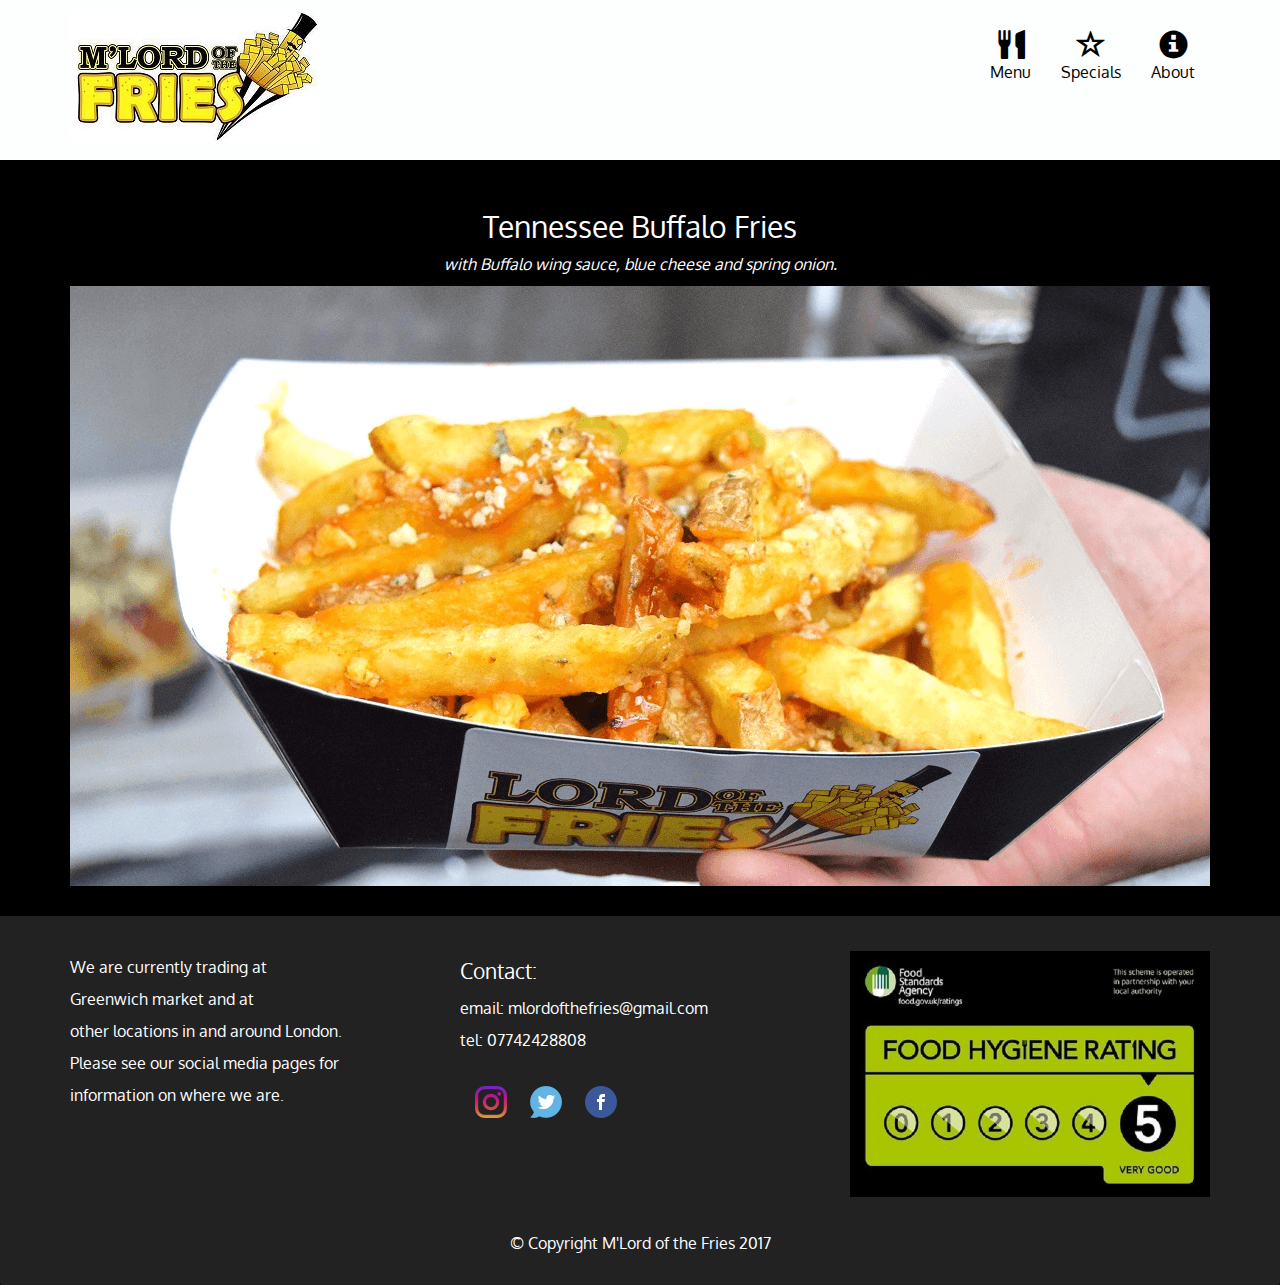
<file: tennessee-buffalo.html>
<!DOCTYPE html>
<html lang="en">
   <head>
      <meta charset="utf-8">	
      <meta http-equiv="X-UA-Compatible" content="IE=edge">
      <meta name="viewport" content="width=device-width, initial-scale=1">
      <title>Tennessee Buffalo</title>
      <link rel="stylesheet" href="css/bootstrap.min.css">
      <link rel="stylesheet" href="css/style.css">
      <link href='https://fonts.googleapis.com/css?family=Oxygen:400,300,700' rel='stylesheet' type='text/css'>
</head>
<body>
<!-- header -->
<header>
    <nav id="header-nav" class="navbar navbar-default">
      <div class="container">
        <div class="navbar-header">
          <a href="index.html" class="pull-left visible-md visible-lg visible-sm visible-xs">
            <div id="logo-img" alt="Logo image"></div>
          </a>

          <button id="navbarToggle" type="button" class="navbar-toggle collapsed" data-toggle="collapse" data-target="#collapsable-nav" aria-expanded="false">
            <span class="sr-only">Toggle navigation</span>
            <span class="icon-bar"></span>
            <span class="icon-bar"></span>
            <span class="icon-bar"></span>
          </button>
         </div>

         <div id="collapsable-nav" class="collapse navbar-collapse">
           <ul id="nav-list" class="nav navbar-nav navbar-right">
             <li class="visible-xs active">
              <a href="index.html">
                <span class="glyphicon glyphicon-home"></span> Home</a>
            </li>
             <li>
               <a href="menu-categories.html">
                 <span class="glyphicon glyphicon-cutlery"></span><br class="hidden-xs"> Menu</a>
             </li>
             <li>
              <a href="specials.html">
                <span class="glyphicon glyphicon-star-empty"></span><br class="hidden-xs"> Specials</a>
            </li>
            <li>
              <a href="about.html">
                <span class="glyphicon glyphicon-info-sign"></span><br class="hidden-xs"> About</a>
            </li>
          
          </ul><!-- #nav-list -->
     	</div><!-- .collapse .navbar-collapse -->
      </div><!-- .container -->
    </nav><!-- #header-nav -->
  </header>

<!-- end of header -->

<!-- main content -->

  <div class="visible-xs">
     <span><a class="facebook-xs" href="https://www.facebook.com/MLordoftheFries" target="_blank"></a></span>
     <span><a class="twitter-xs" href="https://twitter.com/Lordofthefries2" target="_blank"></a></span>
     <span><a class="instagram-xs" href="https://www.instagram.com/mlordofthefries" target="_blank"></a></span>
     <br>
     <span class="text-left visible-xs">FOLLOW US</span> 
  </div>
  <!-- <div id="xs-deliver" class="text-center visible-xs">Follow us</div>
 -->

<h2 class="menu-h2 align="center" ">Tennessee Buffalo Fries</h2>
<p class="menu-item align="center" ">with Buffalo wing sauce, blue cheese and spring onion.</p>
<div id="main-content" class="container">
    <div class="tennesseetron">
      <img src="images/tennessee_768.png" alt="Picture of tenneessee fries" class="img-responsive visible-xs">
    </div>
</div>
            

  <!-- footer -->

 <footer class="panel-footer">
    <div class="container">
      <div class="row">
        <section id="hours" class="col-sm-4">
          We are currently trading at<br>
          Greenwich market and at<br>
          other locations in and around London.<br>
          Please see our social media pages for<br>
          information on where we are.
          <hr class="visible-xs">
        </section>
        <section id="address" class="col-sm-4">
          <span>Contact:</span><br>
          email: mlordofthefries@gmail.com<br>
          tel: 07742428808<br>
          
          <div class="navbar-brand">
            <p>
              <span class="hidden-xs pull-right"><a class="facebook" href="https://www.facebook.com/MLordoftheFries" target="_blank"></a></span>
              <span class="hidden-xs pull-right"><a class="twitter" href="https://twitter.com/Lordofthefries2" target="_blank"></a></span>
              <span class="hidden-xs pull-right"><a class="instagram" href="https://www.instagram.com/mlordofthefries" target="_blank"></a></span>
            </p>
          </div>
          <hr class="visible-xs">
        </section>
        <section id="testimonials" class="col-sm-4">
          <p class=" visible-xs">"The best fries I've had! And that's saying a lot, since I've been to many chip shops!"</p>
          <p class=" visible-xs">"Amazing food! Great service! Couldn't ask for more! I'll be back again and again!"</p>
          <br class="visible-xs">
          <div><img src="images/foodh.jpg" alt="Picture of food hygiene rating" class="img-responsive"> </div>
        </section>
      </div>
      <div class="text-center">&copy; Copyright M'Lord of the Fries 2017</div>
    </div>
  </footer>

  <!-- end of footer -->

  <!-- jQuery (Bootstrap JS plugins depend on it) -->
  <script src="js/jquery-2.1.4.min.js"></script>
  <script src="js/bootstrap.min.js"></script>
  <script src="js/script.js"></script>

</body>

</html>
</file>
<file: css/style.css>
body {
  font-size: 16px;
  color: #fff;
  background-color: black;
  font-family: 'Oxygen', sans-serif;
}

#header-nav {
  background-color: #FDFEFE;
  border-radius: 0;
  border: 0;
}

#logo-img {	
  background: url('../images/lord-large.jpg') no-repeat;
  width: 250px;
  height: 150px;
  margin: 10px 15px 0px 0;
}

.navbar-brand {
  padding-top: 25px;
}

.navbar-brand h1 { /* Restaurant name */
  color: black;
  font-size: 1.5em;
  text-transform: uppercase;
  font-weight: bold;
  margin-top: 15px;
  margin-bottom: 0;
  line-height: .75;
}

.navbar-brand a:hover, .navbar-brand a:focus {
  text-decoration: none;
}
.navbar-brand p { /* Kosher cert */
  color: #000;
  text-transform: uppercase;
  font-size: .7em;
  margin-top: 5px;

}
/*.navbar-brand p span {  Star-K 
  vertical-align: middle;
}
*/
#nav-list {
  margin-top: 15px;
}
#nav-list a {
  color: black;
  text-align: center;
}
#nav-list a:hover {
  background: #E7E7E7;
}
#nav-list a span {
  font-size: 1.8em;
}

.navbar-header button.navbar-toggle, .navbar-header .icon-bar {
  border: 1px solid #61122f;
}
.navbar-header button.navbar-toggle {
  clear: both;
  margin-top: -30px;
}


.facebook {
 background: url('../images/facebook32by32.png') no-repeat;
 /*padding: 0px 35px 45px 15px;*/
 float: right;
 width: 55px;
 height: 50px;

}
.twitter {
  background: url('../images/twitter32by32.png') no-repeat;
  /*padding: 0px 25px 45px 25px;*/
  float: right;
  width: 55px;
  height: 50px;
}
.instagram {
  background: url('../images/instagram32by32.png') no-repeat;
  float: right;
  width: 55px;
  height: 50px;
/*  margin-left: 180px;*/
}

.menu-h2 {
  margin-top: 50px;
  text-align: center;
}
.menu-item {
  font-style: italic;
  text-align: center;
}

/* END HEADER */

/* FOOTER */
.panel-footer {
  margin-top: 30px;
  padding-top: 35px;
  padding-bottom: 30px;
  background-color: #222;
  border-top: 0;
}
.panel-footer div.row {
  margin-bottom: 35px;
}
#hours, #address {
  line-height: 2;
}
#hours > span, #address > span {
  font-size: 1.3em;
}
#address p {
  /*color: #557c3e;*/
  font-size: .8em;
  line-height: 1.8;
}
#testimonials {
  font-style: italic;
}
#testimonials p:nth-child(2) {
  margin-top: 25px;
  }

/*HOME PAGE*/
.container .jumbotron {
  box-shadow: 0 0 50px #3F0C1F;
  border: 2px solid #3F0C1F
}

#menu-tile, #specials-tile, #map-tile {
  height: 250px;
  width: 100%;
  margin-bottom: 15px;
  position: relative;
  border: 2px solid #3F0C1F;
  overflow: hidden;
}

#menu-tile:hover, #specials-tile:hover, #map-tile:hover {
  box-shadow: 0 1px 5px 1px #cccccc;
}

#menu-tile {
  background: url('../images/menu-tile.png') no-repeat;
  background-position: center;
}
#specials-tile {
  background: url('../images/specials-tile.jpg') no-repeat;
  background-position: center;
}

#menu-tile span, #specials-tile span, #map-tile span {
  position: absolute;
  bottom: 0;
  right: 0;
  width: 100%;
  text-align: center;
  font-size: 1.6em;
  text-transform: uppercase;
  background-color: #000;
  color: #fff;
  opacity: .8;
}

/* END HOME PAGE */

/* MENU CATEGORIES PAGE */
.category-tile { 
  position: relative;
  border: 2px solid #3F0C1F;
  overflow: hidden;
  width: 200px;
  height: 200px;
  margin: 0 auto 15px;
}
.category-tile span {
  position: absolute;
  bottom: 0;
  right: 0;
  width: 100%;
  text-align: center;
  font-size: 1.2em;
  text-transform: uppercase;
  background-color: #000;
  color: #fff;
  opacity: .8;
}
.category-tile:hover {
  box-shadow: 0 1px 5px 1px #cccccc;
}

#menu-categories-title + div {
  margin-bottom: 50px;
}
/* END MENU CATEGORIES PAGE */

/* SINGLE CATEGORY PAGE */
.menu-item-tile {
  margin-bottom: 25px;
}
.menu-item-tile hr {
  width: 80%;
}
/*.menu-item-tile .menu-item-price {
  font-size: 1.1em;
  text-align: center;
  margin-top: -15px;
  margin-right: -15px;
}
.menu-item-tile .menu-item-price span {
  font-size: .6em;
}*/
.menu-item-photo {
  position: relative;
  border: 2px solid #3F0C1F; 
  overflow: hidden;
  padding: 0;
  margin-right: -15px;
  margin-left: auto;
  margin-bottom: 20px;
  max-width: 250px;
}
.menu-item-photo div {
  position: absolute;
  bottom: 0;
  right: 0;
  width: 80px;
  background-color: #557c3e;
  text-align: center;
}
.menu-item-description {
  padding-right: 30px;
}
h3.menu-item-title {
  margin: 0 0 10px;
}
.menu-item-details {
  font-size: .9em;
  font-style: italic;
}
/* END SINGLE CATEGORY PAGE */

/********** Large devices only **********/
@media (min-width: 1200px) {

.container .jumbotron {
    background: url('../images/jumbotron_1200.jpg') no-repeat;
    height: 500px;
  }
  .container .jumboabout {
    background: url('../images/about_1200.jpg') no-repeat;
    height: 600px;
  }

  .container .tennesseetron {
    background: url('../images/tennessee_1200.png') no-repeat;
    height: 600px;
  }

.container .italiantron {
    background: url('../images/italian_1200.png') no-repeat;
    height: 600px;
  }

  .container .sweettron {
    background: url('../images/sweet_1200.png') no-repeat;
    height: 600px;
  }

   .container .mexicantron {
    background: url('../images/mexican_1200.jpg') no-repeat;
    height: 600px;
  }

  .about {
  text-align: center;
  }
#about-description {
  text-align: center;
  margin: 40px 60px 0px 60px;
  }
  .specialsmeatballs {
  background: url('../images/meatballs-large.jpg') no-repeat;
  height: 380px; 
  margin-left: 400px;
  } 
  .specialstexas {
  background: url('../images/texas-large.png') no-repeat;
  height: 380px; 
  margin-left: 400px;
  }
}

/********** Medium devices only **********/
@media (min-width: 992px) and (max-width: 1199px) {
  /* Header */
  #logo-img {
    background: url('../images/lord-large.jpg') no-repeat;
    width: 250px;
    height: 150px;
    margin: 5px 5px 5px 0;
  } 
  /* End Header */

/* Home Page */
  .container .jumbotron {
    background: url('../images/jumbotron_992.jpg') no-repeat;
    height: 558px;
  }
  /* End Home Page */
.container .jumboabout {
    background: url('../images/about_992.jpg') no-repeat;
    height: 558px;
  }
  .container .tennesseetron {
    background: url('../images/tennessee_992.png') no-repeat;
    height: 558px;
  }

  .container .italiantron {
    background: url('../images/italian_992.png') no-repeat;
    height: 558px;
  }

  .container .sweettron {
    background: url('../images/sweet_992.png') no-repeat;
    height: 558px;
  }

  .container .mexicantron {
    background: url('../images/mexican_992.jpg') no-repeat;
    height: 558px;
  }
.about {
  text-align: center;
  }
#about-description {
  text-align: center;
  margin: 40px 20px 0px 20px;
  }
  .specialsmeatballs {
  background: url('../images/meatballs-medium.jpg') no-repeat;
  height: 280px; 
  margin-left: 350px;
  } 
   .specialstexas {
  background: url('../images/texas-medium.png') no-repeat;
  height: 280px; 
  margin-left: 350px;
  }
}

/********** Small devices only **********/
@media (min-width: 768px) and (max-width: 991px) {
    /* Header */
  #logo-img {
    background: url('../images/lord-medium.jpg') no-repeat;
    width: 120px;
    height: 100px;
    margin: 5px 5px 5px 0;
  } 
  /* End Header */

/* Home Page */
  .container .jumbotron {
    background: url('../images/jumbotron_768.jpg') no-repeat;
    height: 432px;
  }

  .container .jumboabout {
    background: url('../images/about_768.jpg') no-repeat;
    height: 432px;
  }

  .container .tennesseetron {
    background: url('../images/tennessee_768.png') no-repeat;
    height: 432px;
  }

  .container .italiantron {
    background: url('../images/italian_768.png') no-repeat;
    height: 432px;
  }

    .container .sweettron {
    background: url('../images/sweet_768.png') no-repeat;
    height: 432px;
  }

.container .mexicantron {
    background: url('../images/mexican_768.jpg') no-repeat;
    height: 432px;
  }
.about {
  text-align: center;
  }
#about-description {
  text-align: center;
  margin: 40px 20px 0px 20px;
  } 


  .facebook {
 background: url('../images/facebook32by32.png') no-repeat;
 /*padding: 0px 35px 45px 15px;*/
 float: right;
 width: 55px;
 height: 50px;
}

.twitter {
  background: url('../images/twitter32by32.png') no-repeat;
  /*padding: 0px 25px 45px 25px;*/
  float: right;
  width: 55px;
  height: 50px;
}

.instagram {
  background: url('../images/instagram32by32.png') no-repeat;
  float: right;
  width: 55px;
  height: 50px;
/*  margin-left: 100px;*/
}
.specialsmeatballs {
  background: url('../images/meatballs-medium.jpg') no-repeat;
  height: 280px; 
  margin-left: 240px;
  } 
   .specialstexas {
  background: url('../images/texas-medium.png') no-repeat;
  height: 280px; 
  margin-left: 240px;
  }
}

/********** Extra small devices only **********/
@media (max-width: 767px) {
  /* Header */
  #logo-img {
    background: url('../images/lord-medium.jpg') no-repeat;
    width: 120px;
    height: 80px;
    margin: 0px 5px 5px 50px;
  } 
  .navbar-brand {
    padding-top: 10px;
    height: 80px;
  }
  .navbar-brand h1 { /* Restaurant name */
    padding-top: 10px;
    font-size: 5vw; /* 1vw = 1% of viewport width */
  }
  .navbar-brand p { /* Kosher cert */
    font-size: .6em;
    margin-top: 12px;
  }
  .navbar-brand p img { /* Star-K */
    height: 20px;
  }

  #collapsable-nav a { /* Collapsed nav menu text */
    font-size: 1.2em;
    margin-bottom: 20px;
  }
  #collapsable-nav a span { /* Collapsed nav menu glyph */
    font-size: 1em;
    margin-right: 5px;
  }

  #call-btn > a {
    font-size: 1.5em;
    display: block;
    margin: 0 20px;
    padding: 10px;
    border: 2px solid #fff;
    background-color: #FFE800;
    color: black;
  }
  #xs-deliver {
    margin-top: 5px;
    font-size: .7em;
    letter-spacing: .1em;
    text-transform: uppercase;
  }
  /* End Header */

  /* Footer */
  .panel-footer section {
    margin-bottom: 30px;
    text-align: center;
  }
  .panel-footer section:nth-child(3) {
    margin-bottom: 0; /* margin already exists on the whole row */
  }
  .panel-footer section hr {
    width: 50%;
  }
  /* End Footer */

  /* Home Page */
  .container .jumbotron {
    margin-top: 30px;
    padding: 0;
  }

  #menu-tile, #specials-tile {
    width: 360px;
    margin: 0 auto 15px;
  }
  .facebook-xs {
  background: url('../images/facebook32by32.png') no-repeat;
  width: 50px;
  height: 50px;
  float:left;
  margin-left: 50px;
 }
  .twitter-xs {
  background: url('../images/twitter32by32.png') no-repeat;
  width: 50px;
  height: 50px;
 float:left;
 }
  .instagram-xs {
  background: url('../images/instagram32by32.png') no-repeat;
  width: 50px;
  height: 50px;
 float:left;
 }
 .about {
  text-align: center;
  }
#about-description {
  text-align: center;
  margin: 40px 20px 0px 20px;
  } 
  .specialsmeatballs {
  background: url('../images/meatballs-small.jpg') no-repeat;
  height: 280px; 
  margin-left: 50px;
  } 
  .specialstexas {
  background: url('../images/texas-small.png') no-repeat;
  height: 280px; 
  margin-left: 50px;
  }
}

  /********** Super extra small devices Only :-) (e.g., iPhone 4) **********/
@media (max-width: 479px) {
  /* Header */
  .navbar-brand h1 { /* Restaurant name */
    padding-top: 5px;
    font-size: 6vw;
  }
  /* End Header */
  
  /* Home page */
  #menu-tile, #specials-tile {
    width: 280px;
    margin: 0 auto 15px;
 }

 .col-xxs-12 {
    position: relative;
    min-height: 1px;
    padding-right: 15px;
    padding-left: 15px;
    float: left;
    width: 100%;
  }
}
/*specials section*/
.specials-items {
  line-height: 50px
}
}
</file>
